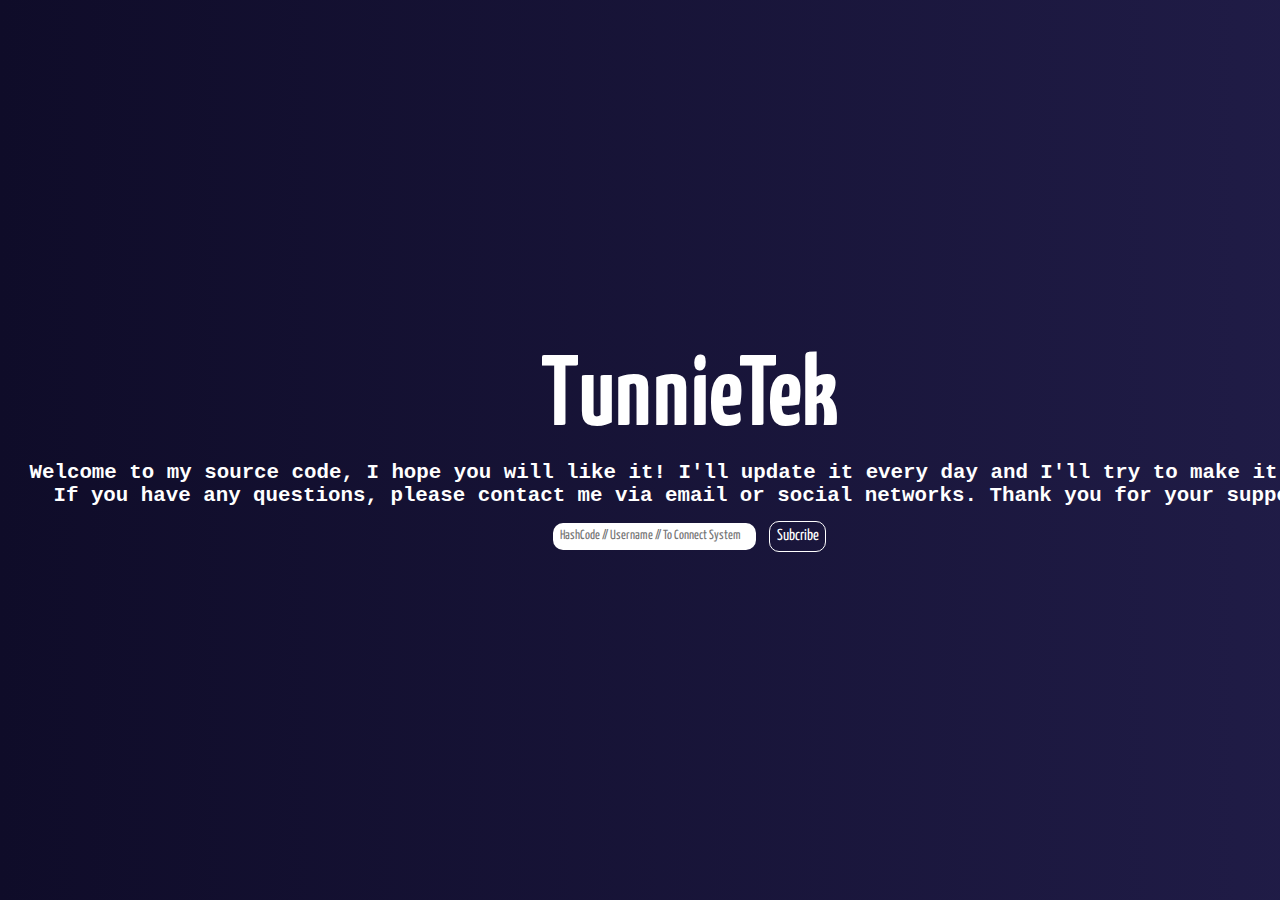
<file: index.html>
<!DOCTYPE html>
<html lang="en">
<head>
    <meta charset="UTF-8">
    <meta http-equiv="X-UA-Compatible" content="IE=edge">
    <link rel="stylesheet" href="index.css">
    <link rel="shortcut icon" href="favicon.ico" type="image/x-icon">
    <meta name="viewport" content="width=device-width, initial-scale=1.0">
    <link rel="stylesheet" href="https://cdnjs.cloudflare.com/ajax/libs/font-awesome/6.3.0/css/all.min.css" integrity="sha512-SzlrxWUlpfuzQ+pcUCosxcglQRNAq/DZjVsC0lE40xsADsfeQoEypE+enwcOiGjk/bSuGGKHEyjSoQ1zVisanQ==" crossorigin="anonymous" referrerpolicy="no-referrer" />
    <link href="https://cdn.jsdelivr.net/npm/bootstrap@5.3.0-alpha1/dist/css/bootstrap.min.css" rel="stylesheet" integrity="sha384-GLhlTQ8iRABdZLl6O3oVMWSktQOp6b7In1Zl3/Jr59b6EGGoI1aFkw7cmDA6j6gD" crossorigin="anonymous">
    <title>TunnieTek</title>
</head>
<body>
    <header>
        <div class="container-fluid">
            <div class="row">
                <div class="col-xl-12">
                    <h1>TunnieTek</h1>
                    <p class="textrun">
                        Welcome to my source code, I hope you will like it! I'll update it every day and I'll try to make it better. <br> If you have any questions, please contact me via email or social networks. Thank you for your support!   
                    </p>
                    <div class="form">
                        <form>
                            <input type="text" placeholder="HashCode // Username // To Connect System" id="text" required onclick="Redirect()">
                            <a onclick="Alert()">
                                Subcribe
                            </a>
                        </form>
                    </div>
                </div>
            </div>
        </div>
    </header>


    <!-- Ẩn các files script tại đây -->
    <script>
        function Alert() {
            if(document.getElementById("text").value == "qcongtuan") {
                alert("You have successfully subscribed to the system!")
                window.location.href = "/Tunnie/mysource.html"
            } else {
                alert("Invalid code!")
            }
        }
    </script>
    <script src="https://cdn.jsdelivr.net/npm/@popperjs/core@2.11.6/dist/umd/popper.min.js" integrity="sha384-oBqDVmMz9ATKxIep9tiCxS/Z9fNfEXiDAYTujMAeBAsjFuCZSmKbSSUnQlmh/jp3" crossorigin="anonymous"></script>
    <script src="https://cdn.jsdelivr.net/npm/bootstrap@5.3.0-alpha1/dist/js/bootstrap.min.js" integrity="sha384-mQ93GR66B00ZXjt0YO5KlohRA5SY2XofN4zfuZxLkoj1gXtW8ANNCe9d5Y3eG5eD" crossorigin="anonymous"></script> 
</body>
</html>
</file>
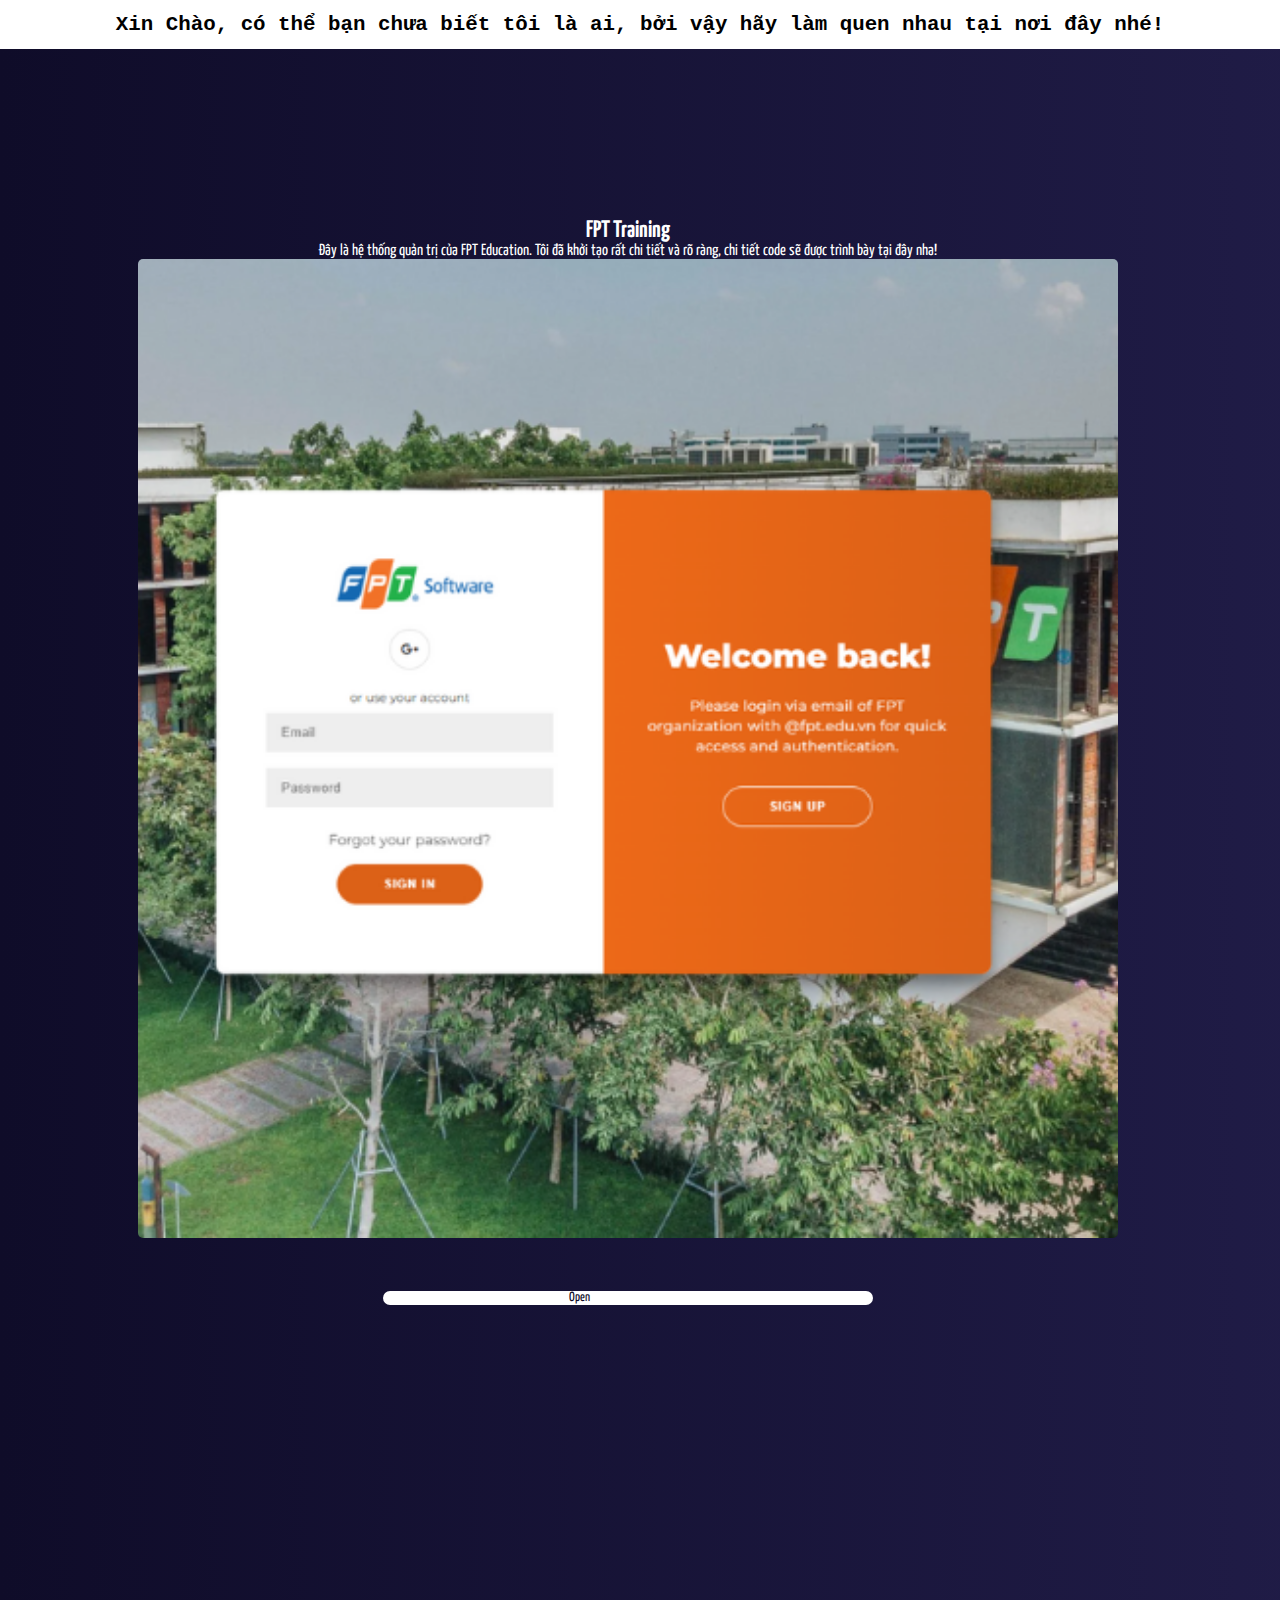
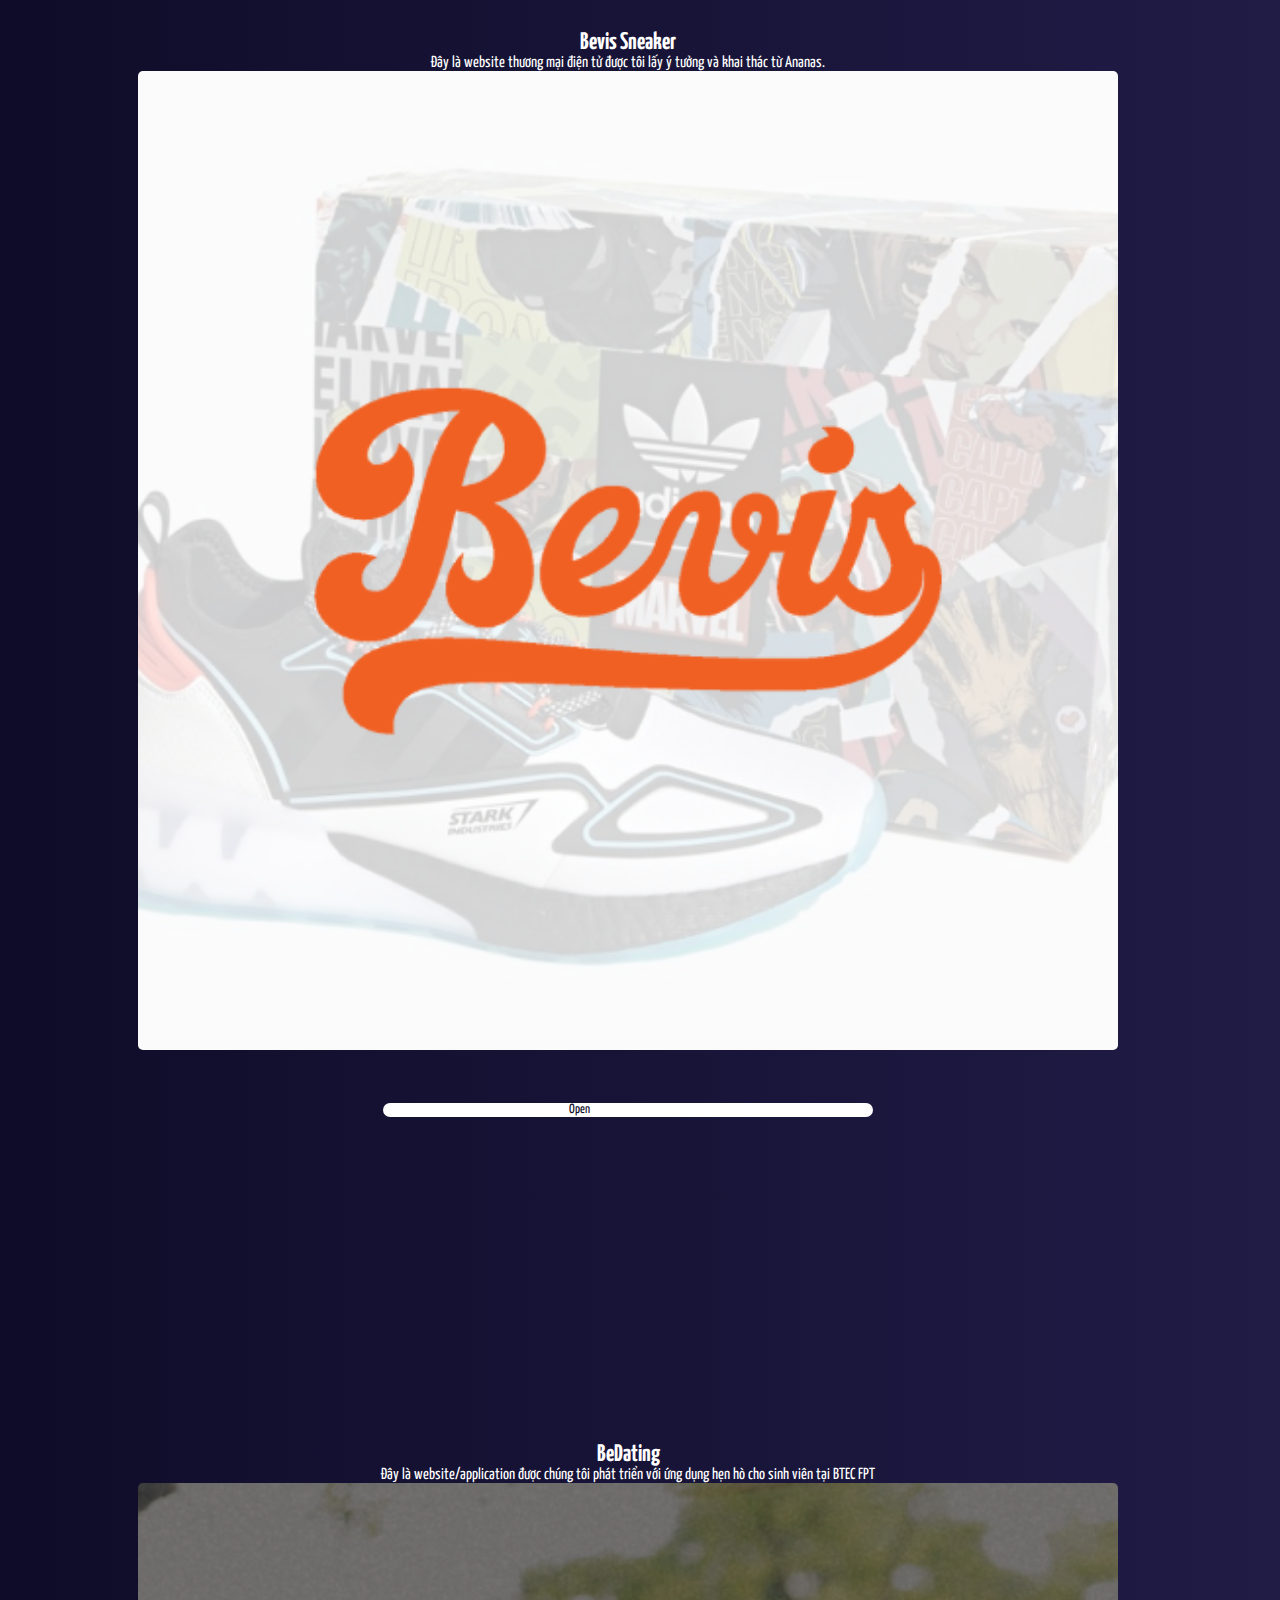
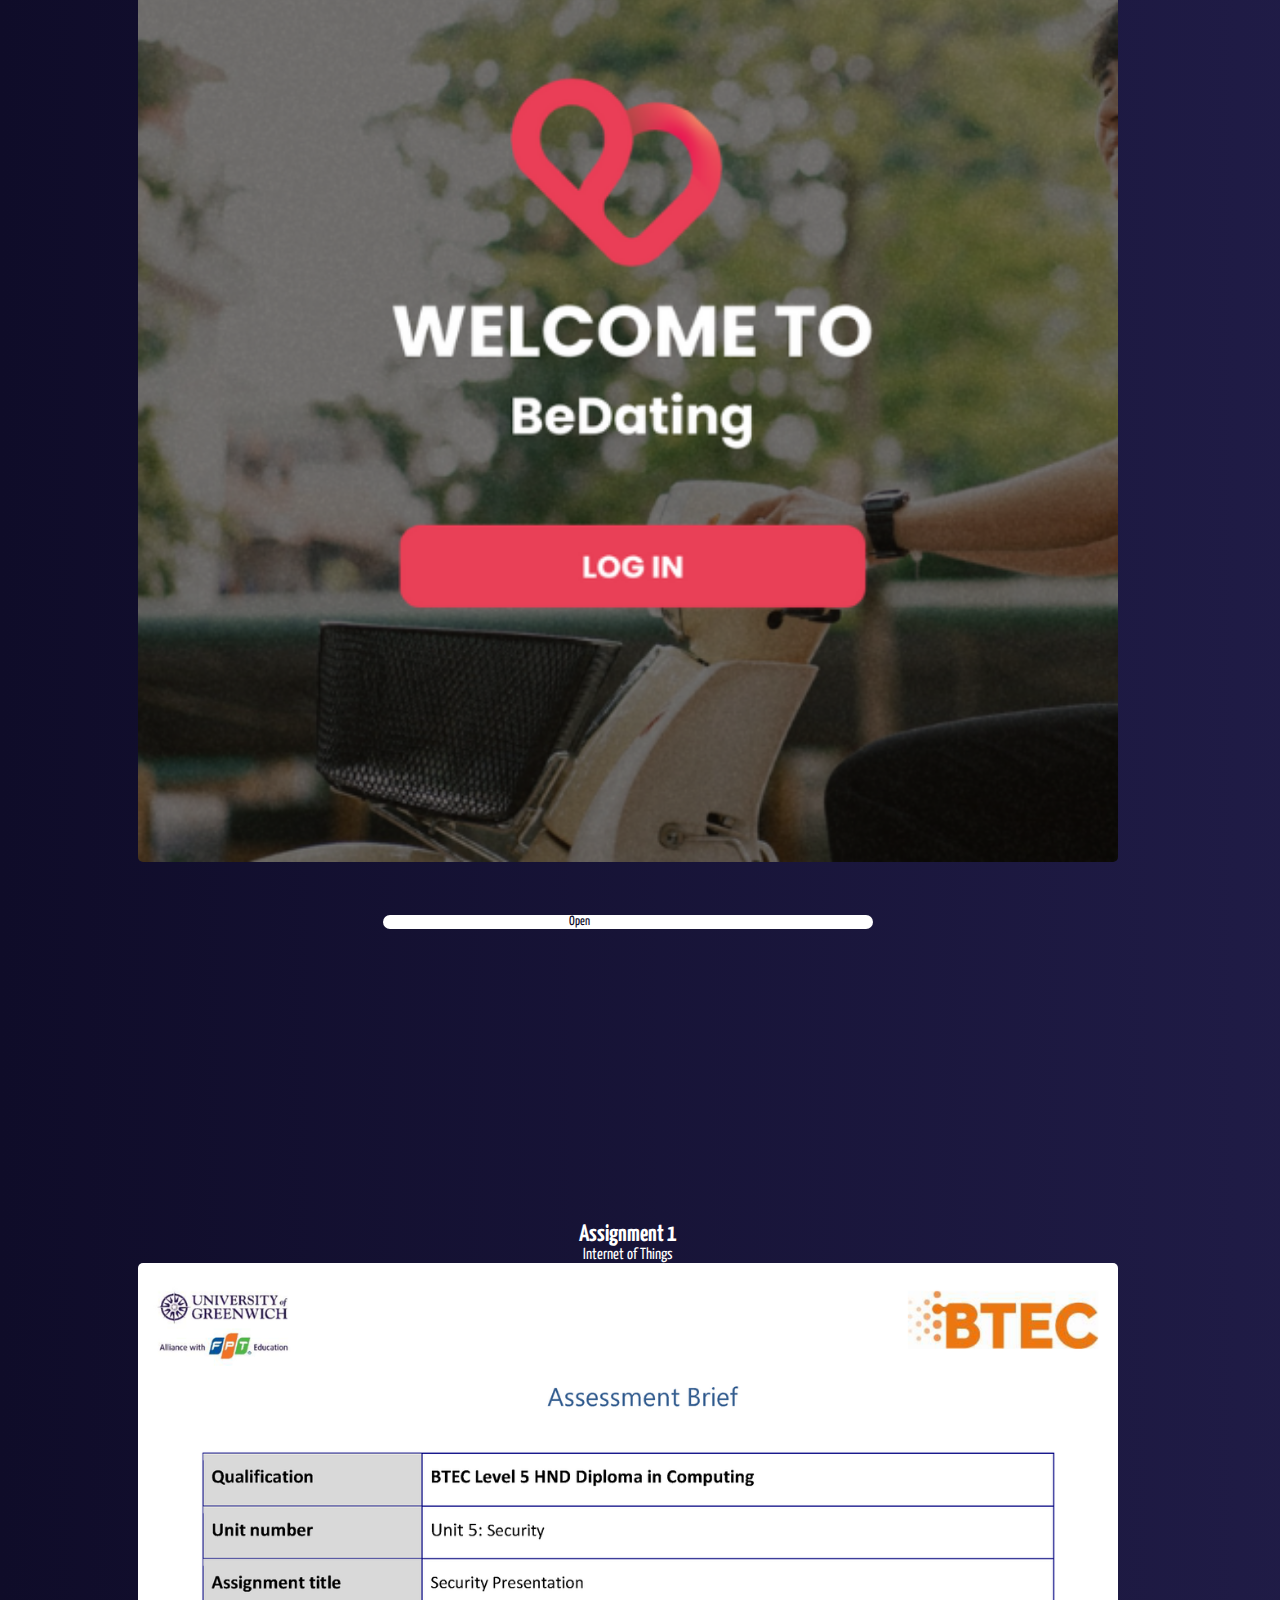
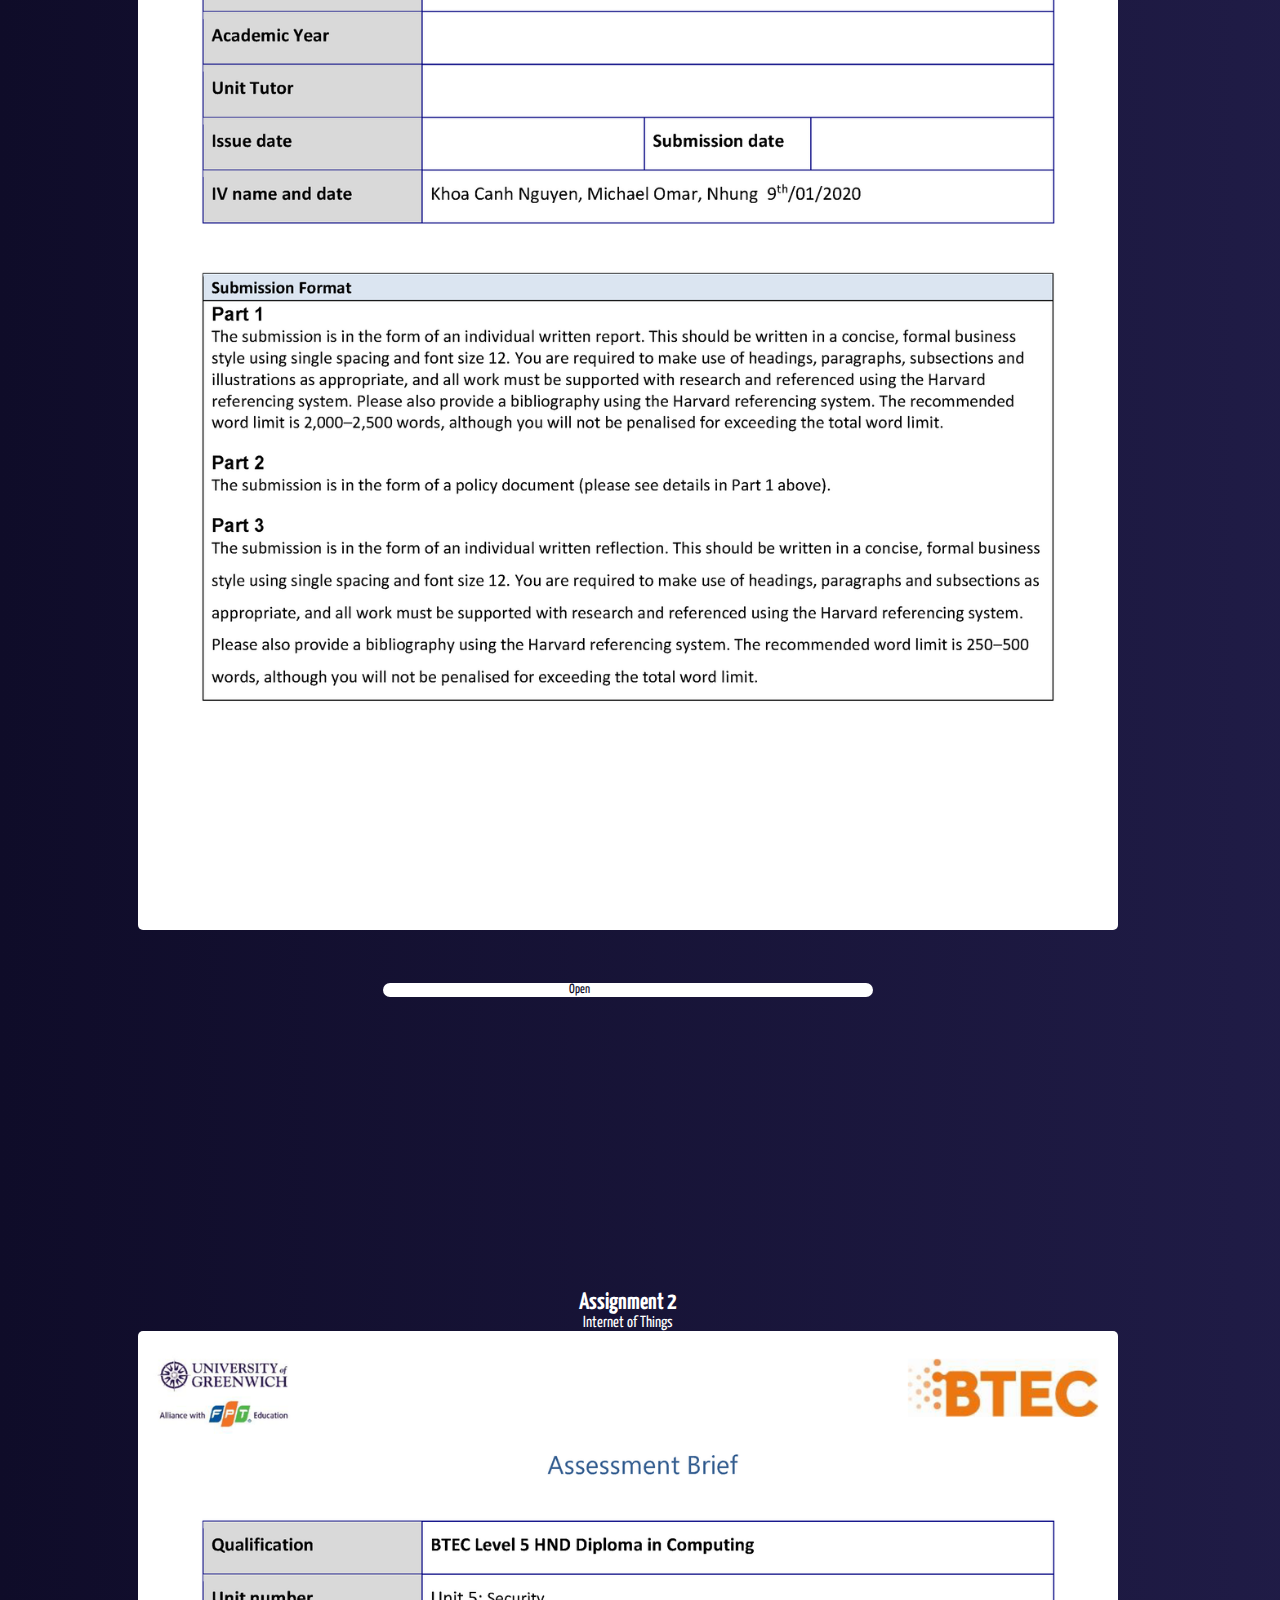
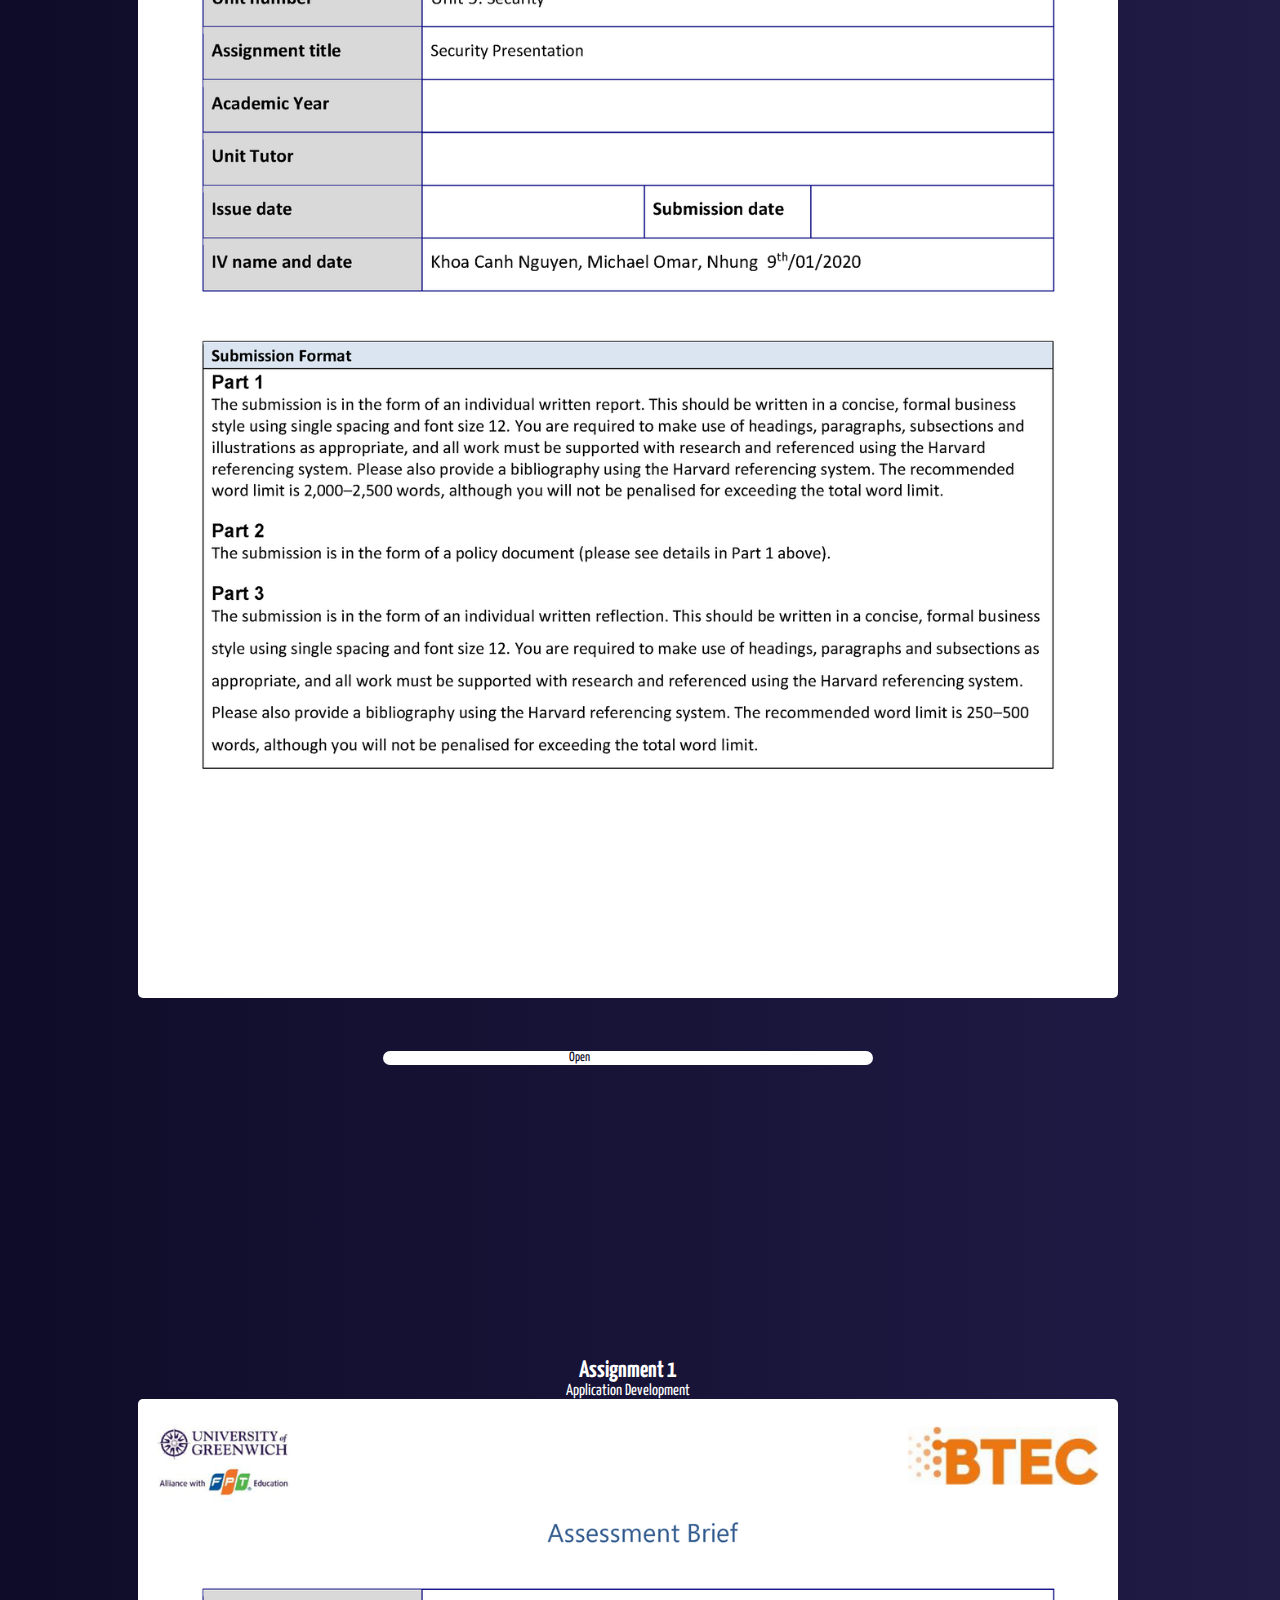
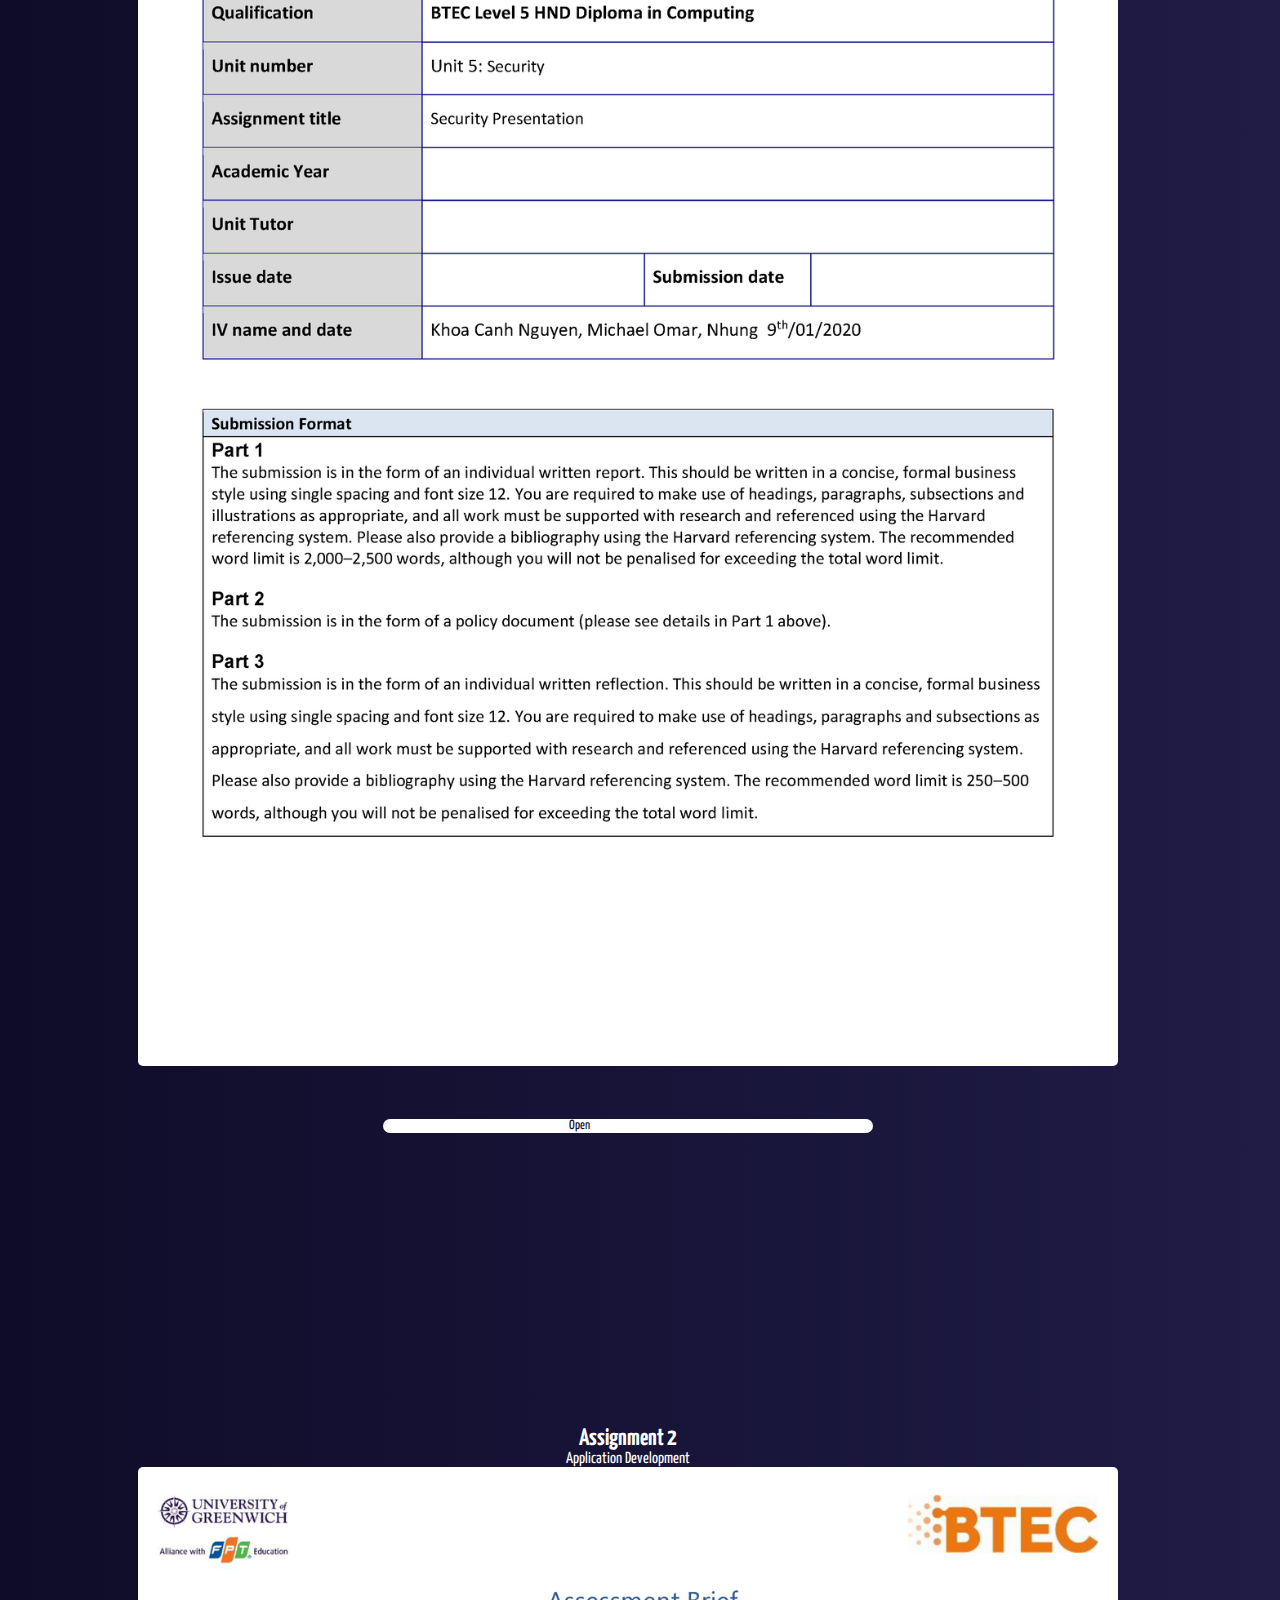
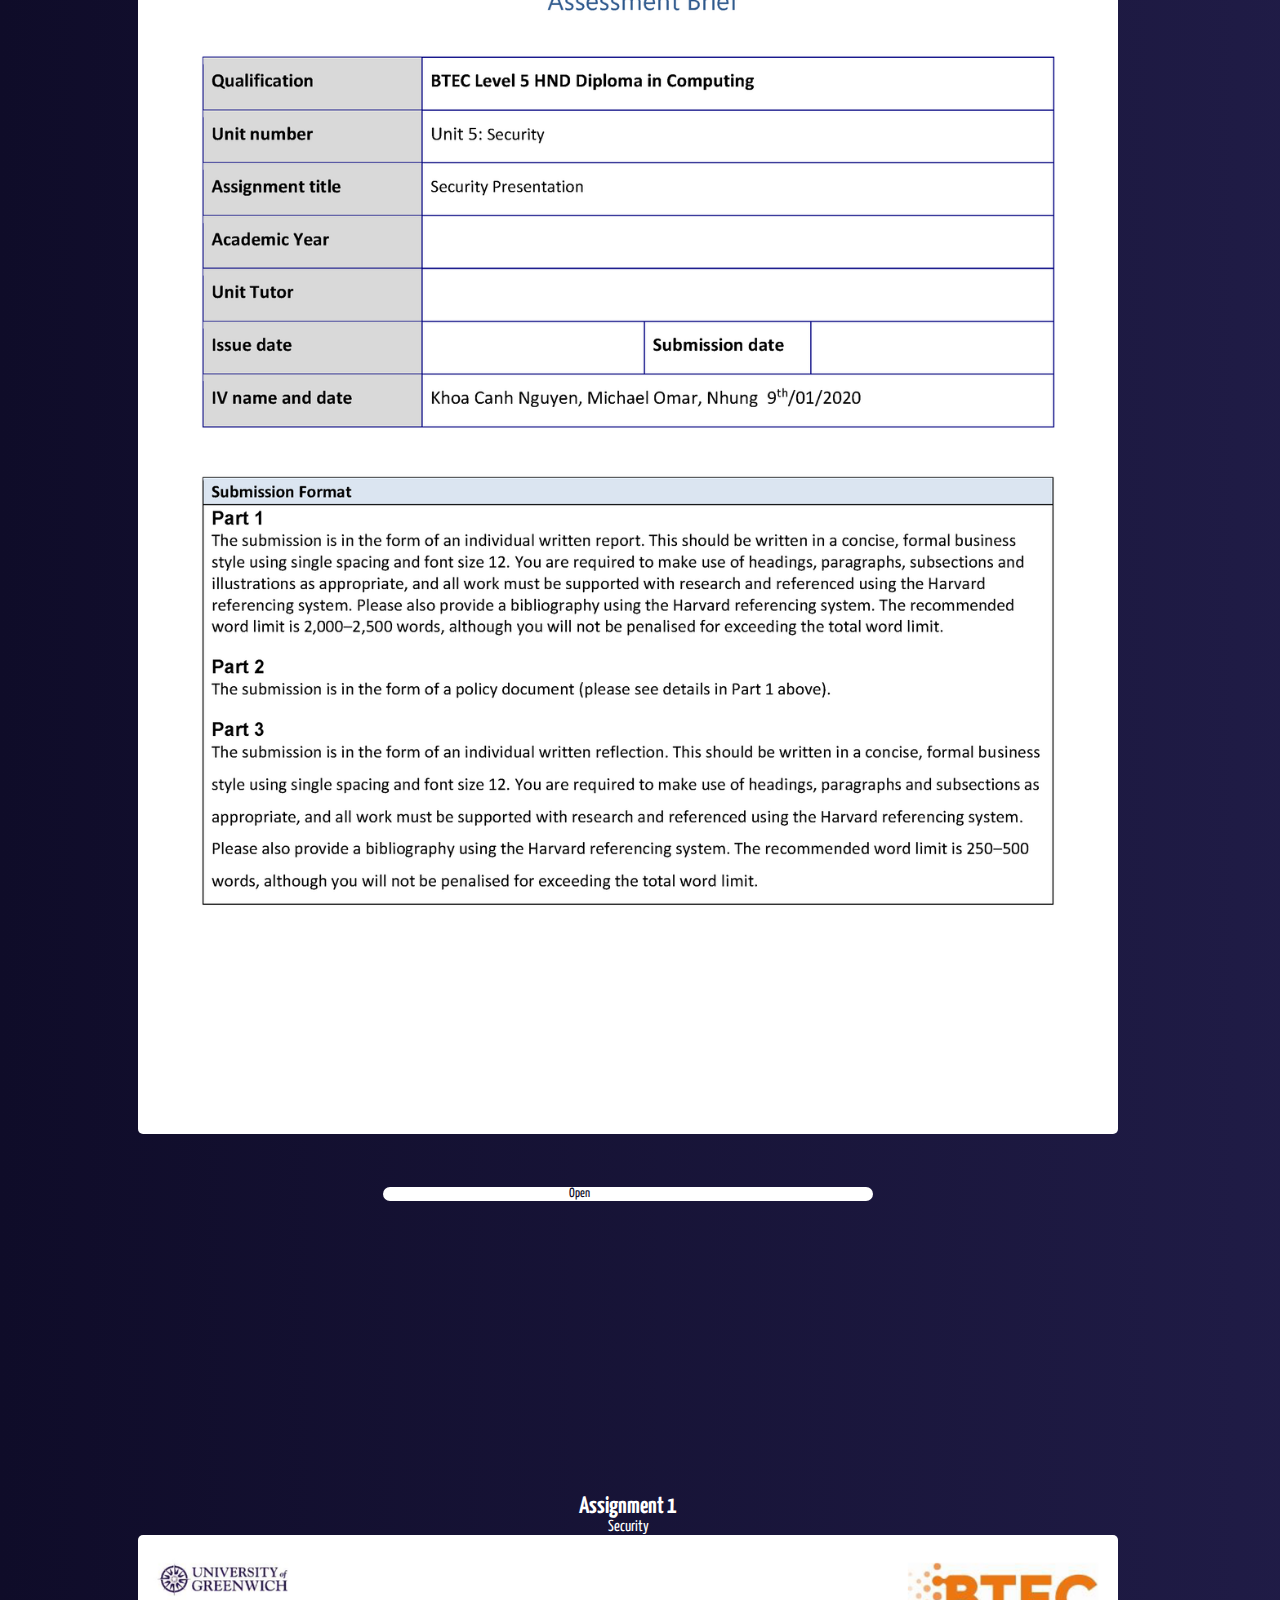
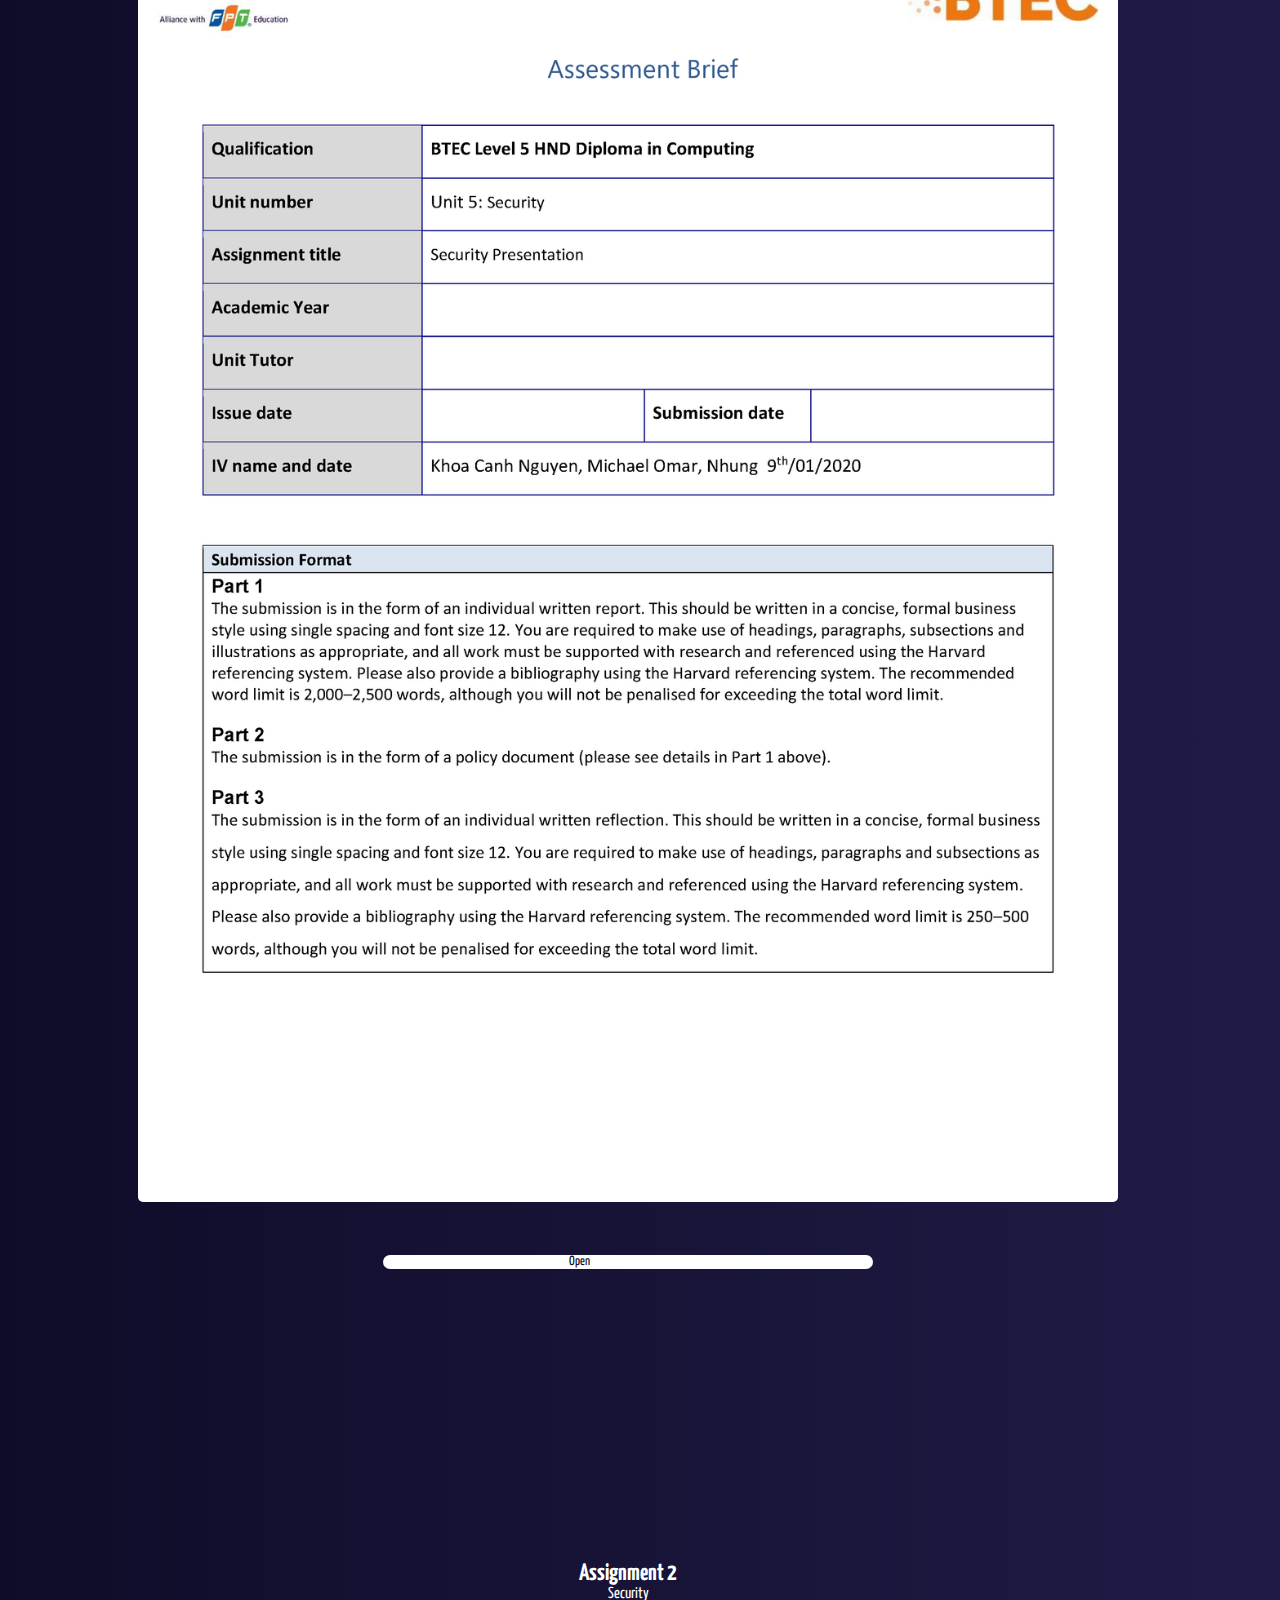
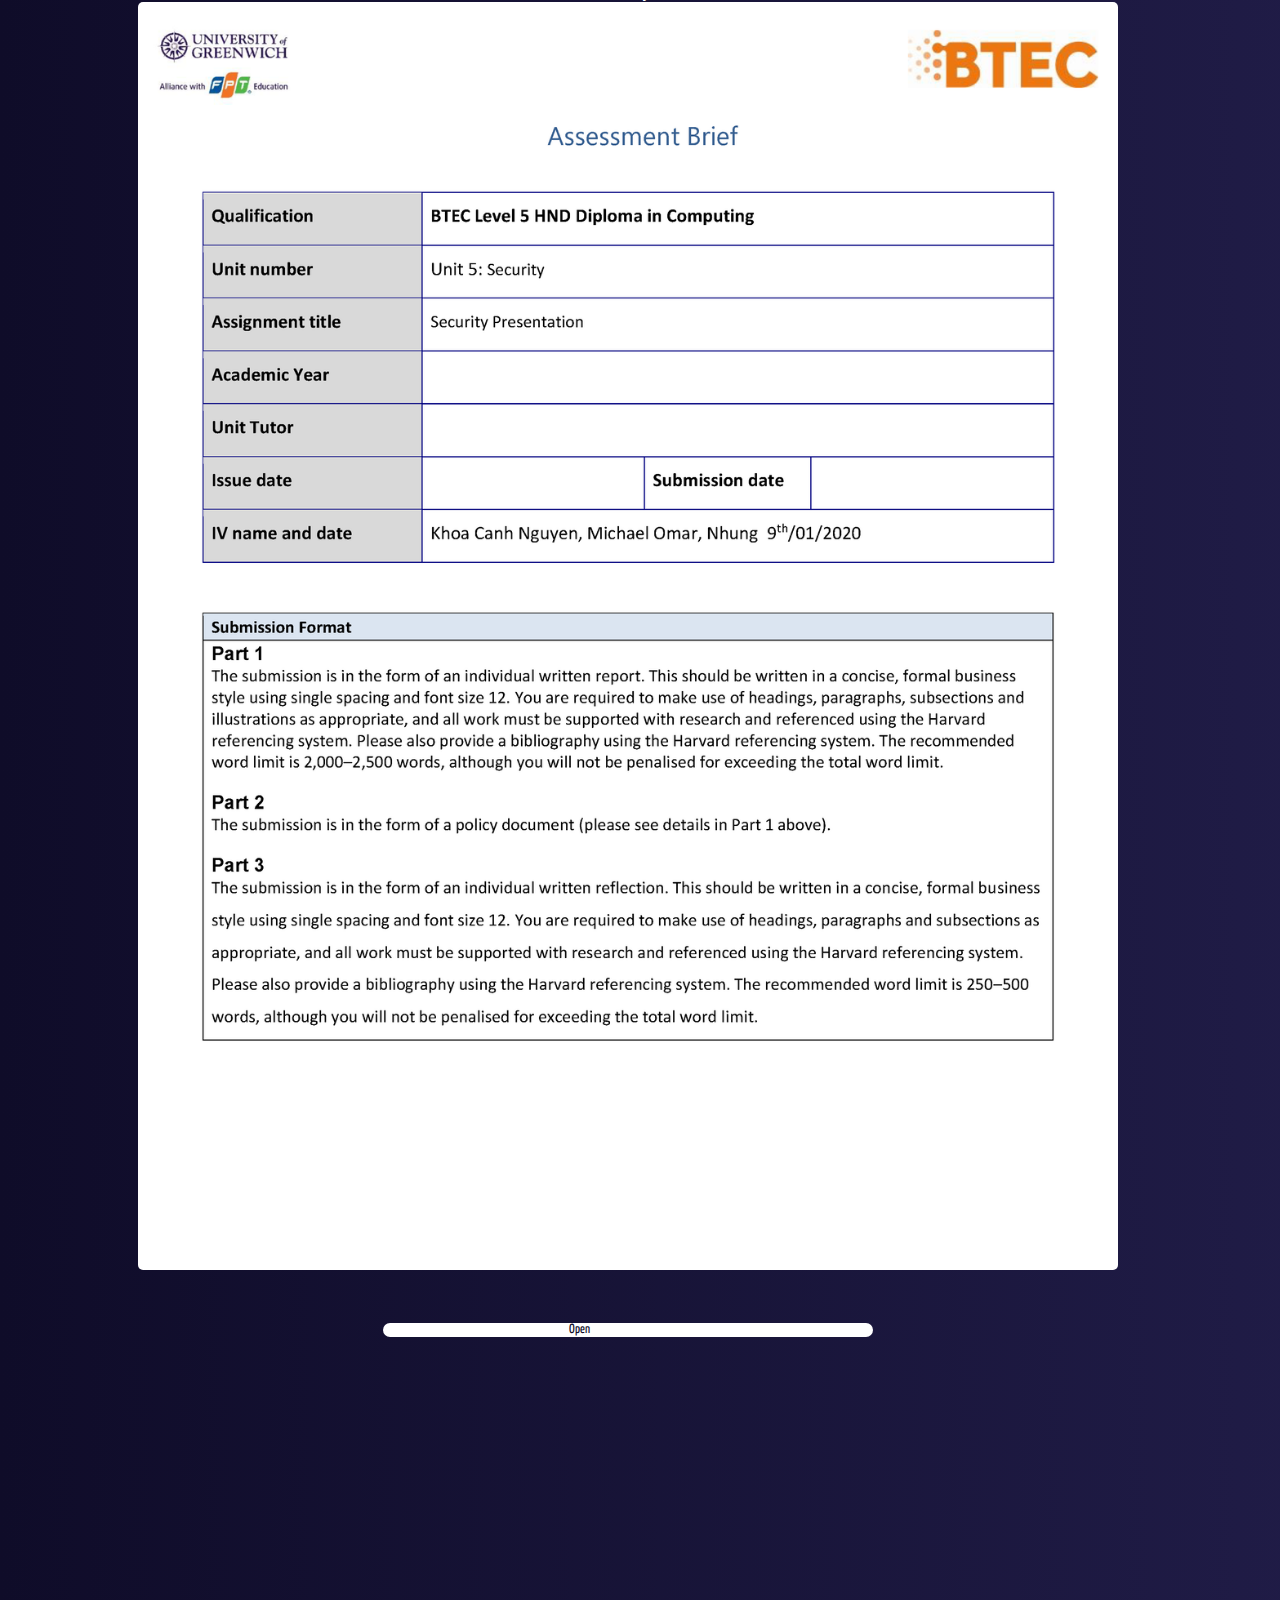
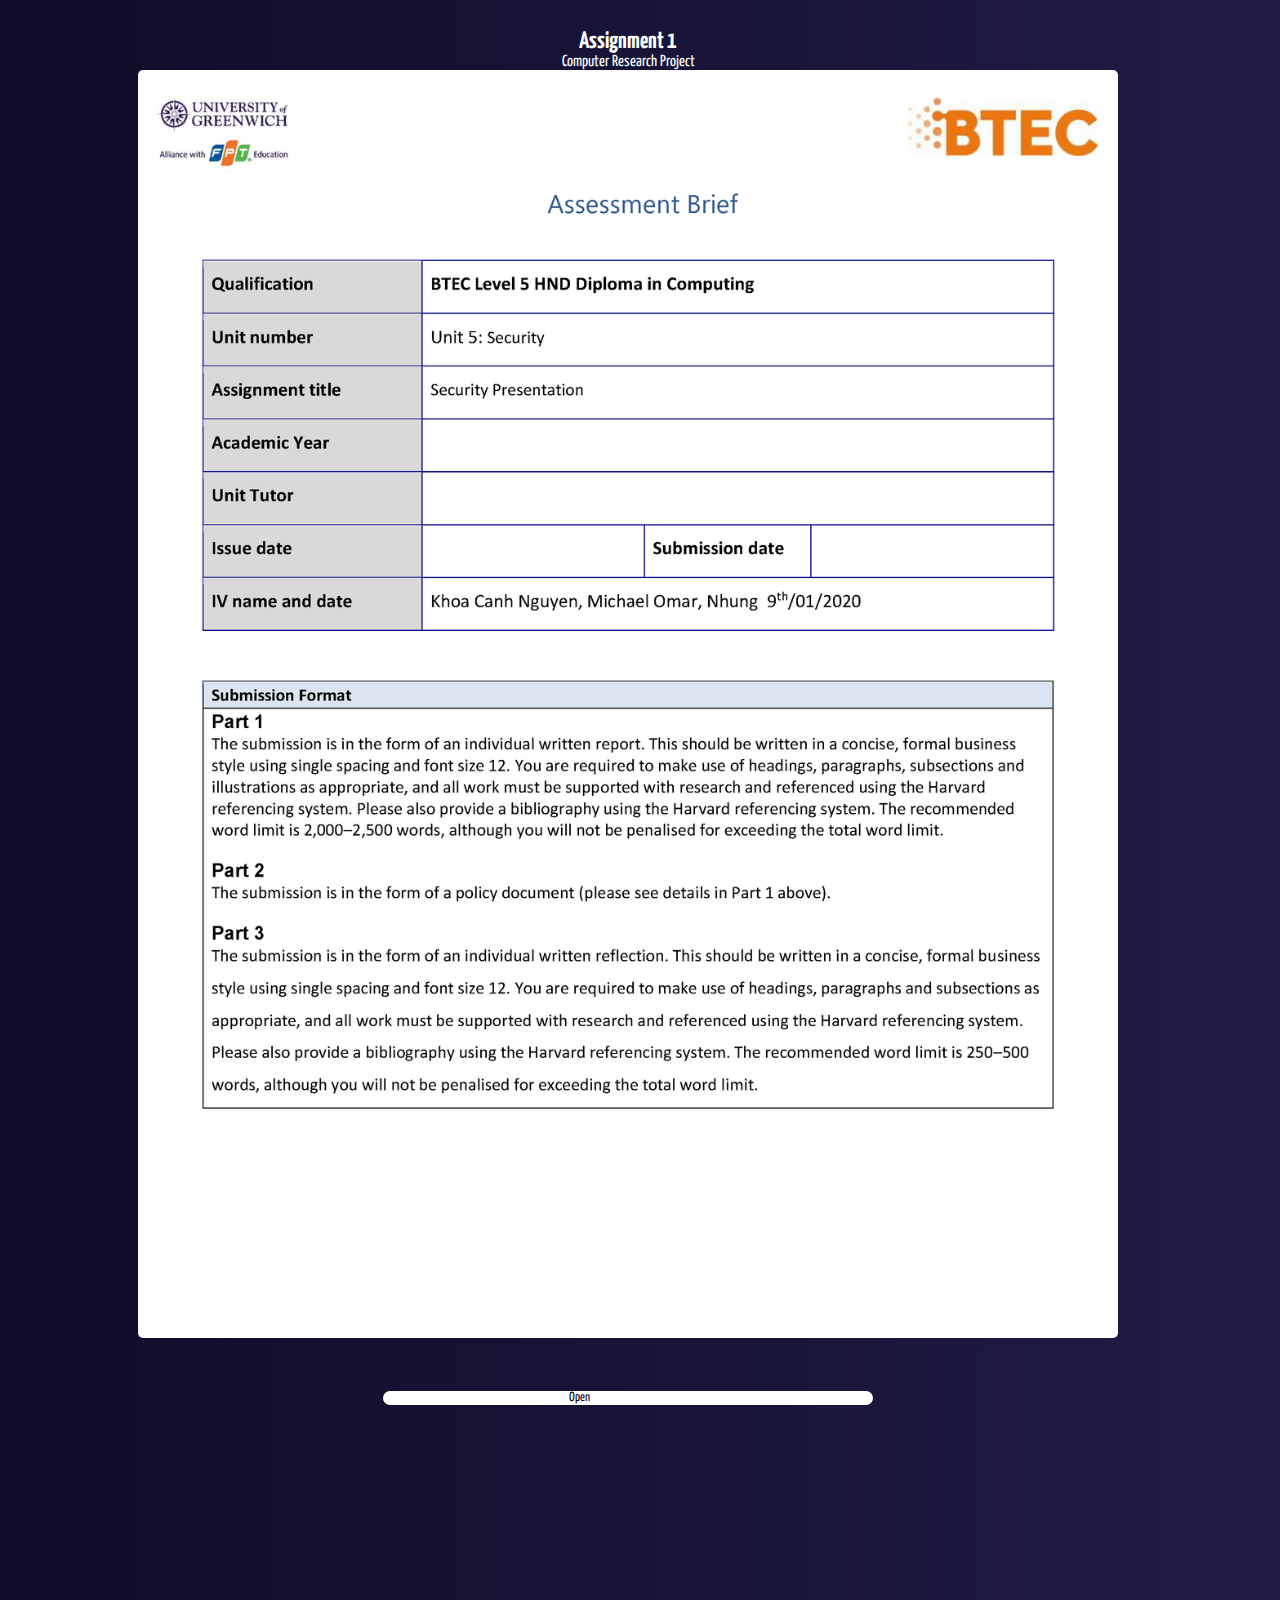
<file: mysource.html>
<!DOCTYPE html>
<html lang="en">
<head>
    <meta charset="UTF-8">
    <meta http-equiv="X-UA-Compatible" content="IE=edge">
    <link rel="stylesheet" href="index.css">
    <link rel="shortcut icon" href="favicon.ico" type="image/x-icon">
    <meta name="viewport" content="width=device-width, initial-scale=1.0">
    <link rel="stylesheet" href="https://cdnjs.cloudflare.com/ajax/libs/font-awesome/6.3.0/css/all.min.css" integrity="sha512-SzlrxWUlpfuzQ+pcUCosxcglQRNAq/DZjVsC0lE40xsADsfeQoEypE+enwcOiGjk/bSuGGKHEyjSoQ1zVisanQ==" crossorigin="anonymous" referrerpolicy="no-referrer" />
    <link href="https://cdn.jsdelivr.net/npm/bootstrap@5.3.0-alpha1/dist/css/bootstrap.min.css" rel="stylesheet" integrity="sha384-GLhlTQ8iRABdZLl6O3oVMWSktQOp6b7In1Zl3/Jr59b6EGGoI1aFkw7cmDA6j6gD" crossorigin="anonymous">
    <title>TunnieTek | MySource</title>
</head>
<body>
    <h3 class="textrun">Xin Chào, có thể bạn chưa biết tôi là ai, bởi vậy hãy làm quen nhau tại nơi đây nhé!</h3>
    <content>
        <div class="container">
            <div class="row">
                <div class="col-4">
                    <div class="single-project">
                        <i class="fa-brands fa-laravel"></i>
                        <h2>FPT Training</h2>
                        <p>Đây là hệ thống quản trị của FPT Education. Tôi đã khởi tạo rất chi tiết và rõ ràng, chi tiết code sẽ được trình bày tại đây nha!</p>
                        <img src="Images/1.png" alt="">
                        <button class="btn-i" id="fpt-training">Open <i class="fa-brands fa-osi"></i></button>
                    </div>
                </div>
                <div class="col-4">
                    <div class="single-project">
                        <i class="fa-brands fa-laravel"></i>
                        <h2>Bevis Sneaker</h2>
                        <p>Đây là website thương mại điện tử được tôi lấy ý tưởng và khai thác từ Ananas.</p>
                        <img src="Images/3.png" alt="">
                        <button class="btn-i" id="bevis">Open <i class="fa-brands fa-osi"></i></button>
                    </div>
                </div>
                <div class="col-4">
                    <div class="single-project">
                        <i class="fa-brands fa-react"></i>
                        <h2>BeDating</h2>
                        <p>Đây là website/application được chúng tôi phát triển với ứng dụng hẹn hò cho sinh viên tại BTEC FPT</p>
                        <img src="Images/2.png" alt="">
                        <button class="btn-i" id="bedating">Open <i class="fa-brands fa-osi"></i></button>
                    </div>
                </div>
            </div>
            <div class="row">
                <div class="col-2">
                    <div class="single-project">                      
                        <h2>Assignment 1</h2>
                        <p>Internet of Things</p>
                        <img src="Images/asm.png" alt="">
                        <button class="btn-i" id="asm1-iot">Open <i class="fa-brands fa-osi"></i></button>
                    </div>
                </div>
                <div class="col-2">
                    <div class="single-project">                      
                        <h2>Assignment 2</h2>
                        <p>Internet of Things</p>
                        <img src="Images/asm.png" alt="">
                        <button class="btn-i" id="asm2-iot">Open <i class="fa-brands fa-osi"></i></button>
                    </div>
                </div>
                <div class="col-2">
                    <div class="single-project">                      
                        <h2>Assignment 1</h2>
                        <p>Application Development</p>
                        <img src="Images/asm.png" alt="">
                        <button class="btn-i" id="ad1">Open <i class="fa-brands fa-osi"></i></button>
                    </div>
                </div>
                <div class="col-2">
                    <div class="single-project">                      
                        <h2>Assignment 2</h2>
                        <p>Application Development</p>
                        <img src="Images/asm.png" alt="">
                        <button class="btn-i" id="ad2">Open <i class="fa-brands fa-osi"></i></button>
                    </div>
                </div>
                <div class="col-2">
                    <div class="single-project">                      
                        <h2>Assignment 1</h2>
                        <p>Security</p>
                        <img src="Images/asm.png" alt="">
                        <button class="btn-i" id="sc1">Open <i class="fa-brands fa-osi"></i></button>
                    </div>
                </div>
                <div class="col-2">
                    <div class="single-project">                      
                        <h2>Assignment 2</h2>
                        <p>Security</p>
                        <img src="Images/asm.png" alt="">
                        <button class="btn-i" id="sc2">Open <i class="fa-brands fa-osi"></i></button>
                    </div>
                </div>
                <div class="col-2">
                    <div class="single-project">                      
                        <h2>Assignment 1</h2>
                        <p>Computer Research Project</p>
                        <img src="Images/asm.png" alt="">
                        <button class="btn-i" id="crp1">Open <i class="fa-brands fa-osi"></i></button>
                    </div>
                </div>
                <div class="col-2">
                    <div class="single-project">                      
                        <h2>Assignment 2</h2>
                        <p>Computer Research Project</p>
                        <img src="Images/asm.png" alt="">
                        <button class="btn-i" id="crp2">Open <i class="fa-brands fa-osi"></i></button>
                    </div>
                </div>
                <div class="col-2">
                    <div class="single-project">                      
                        <h2>Assignment 1</h2>
                        <p>Business Intelligence</p>
                        <img src="Images/asm.png" alt="">
                        <button class="btn-i" id="bi1">Open <i class="fa-brands fa-osi"></i></button>
                    </div>
                </div>
                <div class="col-2">
                    <div class="single-project">                      
                        <h2>Assignment 2</h2>
                        <p>Business Intelligence</p>
                        <img src="Images/asm.png" alt="">
                        <button class="btn-i" id="bi2">Open <i class="fa-brands fa-osi"></i></button>
                    </div>
                </div>
                <div class="col-2">
                    <div class="single-project">                      
                        <h2>Assignment 3</h2>
                        <p>Business Intelligence</p>
                        <img src="Images/asm.png" alt="">
                        <button class="btn-i" id="bi3">Open <i class="fa-brands fa-osi"></i></button>
                    </div>
                </div>
            </div>
            <div class="row">
                <p class="textrun">Updating . . .</p>
            </div>
        </div>
    </content>
        <script src="/JavaScript/index.js"></script>
    <script src="../JavaScript/index.js"></script>
    <script src="./JavaScript/index.js"></script>
    <script src="https://cdn.jsdelivr.net/npm/@popperjs/core@2.11.6/dist/umd/popper.min.js" integrity="sha384-oBqDVmMz9ATKxIep9tiCxS/Z9fNfEXiDAYTujMAeBAsjFuCZSmKbSSUnQlmh/jp3" crossorigin="anonymous"></script>
    <script src="https://cdn.jsdelivr.net/npm/bootstrap@5.3.0-alpha1/dist/js/bootstrap.min.js" integrity="sha384-mQ93GR66B00ZXjt0YO5KlohRA5SY2XofN4zfuZxLkoj1gXtW8ANNCe9d5Y3eG5eD" crossorigin="anonymous"></script>
</body>
</html>
</file>
<file: index.css>
@import url('https://fonts.googleapis.com/css2?family=Yanone+Kaffeesatz:wght@400;600&display=swap');
:root{
    --primary-color: #0f0c29;
    --secondary-color: #302b63;
    --third-color: #24243e;
    --color: #fff;
}

*{
    margin: 0;
    padding: 0;
    box-sizing: border-box;
    font-family: 'Yanone Kaffeesatz', sans-serif;
}

/* Header */
header{
    background: linear-gradient(to right, #0f0c29, #302b63, #24243e);
    background-size: 400% 400%;
    -webkit-animation: Wave 10s ease infinite;
    -moz-animation: Wave 10s ease infinite;
    animation: Wave 5s ease infinite;
    color: var(--color);
    padding: 1rem;
    display: flex;
    justify-content: space-between;
    align-items: center;
    height: 100vh;
    width: 100%;
    text-align: center;
}

header h1{
    font-size: 100px;
}

@-webkit-keyframes Wave {
    0%{background-position:0% 50%}
    50%{background-position:100% 50%}
    100%{background-position:0% 50%}
}

.textrun{
    margin: 0 auto;
    font-size: 1.3rem;
    font-weight: 600;
    padding: 1%;
    animation: typing 15s steps(200, end), blink-caret .5s step-end;
    white-space: nowrap;
    overflow: hidden;
    border-right: .3em solid none;
    font-family: monospace;
    text-align: center;
}

@keyframes typing {
    from { width: 0% }
    to { width: 100% }
}

header form{
    display: flex;
    justify-content: center;
    align-items: center;
}

header input{
    width: 15%;
    padding: 0.5%;
    border: none;
    border-radius: 10px;
    outline: none;
}

header a{
    padding: 0.5%;
    text-decoration: none;
    color: var(--color);
    border: 1px solid var(--color);
    border-radius: 10px;
    margin-left: 1%;
}

header a:hover{
    background: var(--color);
    color: var(--primary-color) !important;
}



/* Content nè */
content{
    background: linear-gradient(to right, #0f0c29, #302b63, #24243e);
    background-size: 400% 400%;
    -webkit-animation: Wave 10s ease infinite;
    -moz-animation: Wave 10s ease infinite;
    animation: Wave 5s ease infinite;
    color: var(--color);
    padding: 1rem;
    display: flex;
    justify-content: space-between;
    align-items: center;
    height: 100%;
    width: 100%;
    text-align: center;
}


.single-project{
    padding: 10%;
}

.single-project i{
    font-size: 200%;
    margin: 10%;
}

.single-project img{
    width: 100%;
    border-radius: 5px;
}

.single-project button{
    width: 50%;
    padding: 0 !important;
    border: none;
    border-radius: 10px;
    outline: none;
    background: var(--color);
    color: var(--primary-color);
    margin: 5%;
}

.single-project .btn-i i{
    font-size: 100%;
    margin: 10%;
}

.btn-i:hover{
    color: var(--color);
    background: var(--primary-color) !important;
}
</file>
